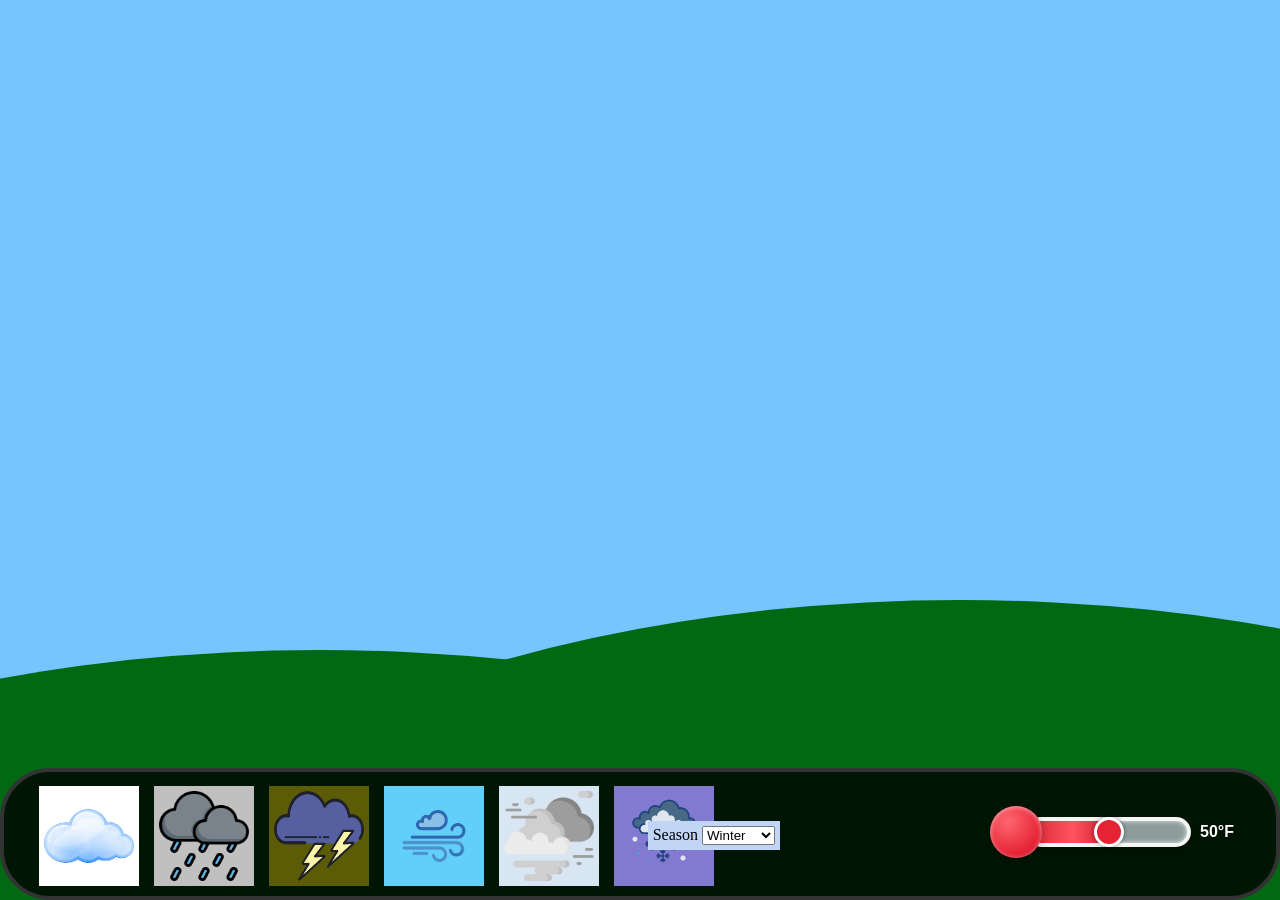
<file: index.html>
<!DOCTYPE html>
<html lang="en">

<head>
  <meta charset="UTF-8">
  <meta name="viewport" content="width=device-width, initial-scale=1.0">
  <title>weather app</title>
  <link rel="stylesheet" href="project.css">
  <script src="https://code.jquery.com/jquery-3.7.1.min.js"></script>
  <script src="project.js" defer></script>
</head>

<body>

  <div class="Weather-Panel">

    <button id="CloudButton"><img id="CloudButtonIcon" src="icons/cloud-icon.png"></img></button>

    <button id="HeavyRainButton"><img id="HeavyRainIcon" src="icons/heavyrain.png"></img></button>

    <button id="WindyButton"><img id="WindyIcon" src="icons/windy.png"></img></button>

    <button id="FoggyButton"><img id="FoggyIcon" src="icons/foggy.png"></img></button>

    <button id="StormyNightButton"><img id="StormyNightIcon" src="icons/stormynight.png"></img></button>

    <button id="FallingSnowButton"><img id="FallingSnowIcon" src="icons/snowday.png"></img></button>

    <div class="thermometer-wrapper">
      <div class="tube">
        <div class="mercury-fill" id="mercury"></div>
      </div>
      <div class="bulb" id="bulb"></div>

      <input type="range" id="tempSlider" class="thermometer-input" min="0" max="100" value="50"
        aria-label="Temperature Slider">
      <div class="readout"><span id="tempValue">50</span>°F</div>
    </div>
  </div>
  <img id="cloud1" src="cloud.png">
  <img id="cloud2" src="cloud.png">
  <img id="rain" src="rain.webp">
  <div id="fallingsnowwrapper">
    <img id="snow" src="fallingsnow.gif">
  </div>
  <img id="foggy" src="foggyclouds.PNG">
  <div class="ground"></div>
  <div class="ground2"></div>
  <div class="Season-Selector">
    <label for="seasons"> Season </label>
    <select name="seasons" id="seasons">
      <option value="winter">Winter</option>
      <option value="spring">Spring</option>
      <option value="summer">Summer</option>
      <option value="fall">Fall</option>
  </div>
</body>

</html>
</file>
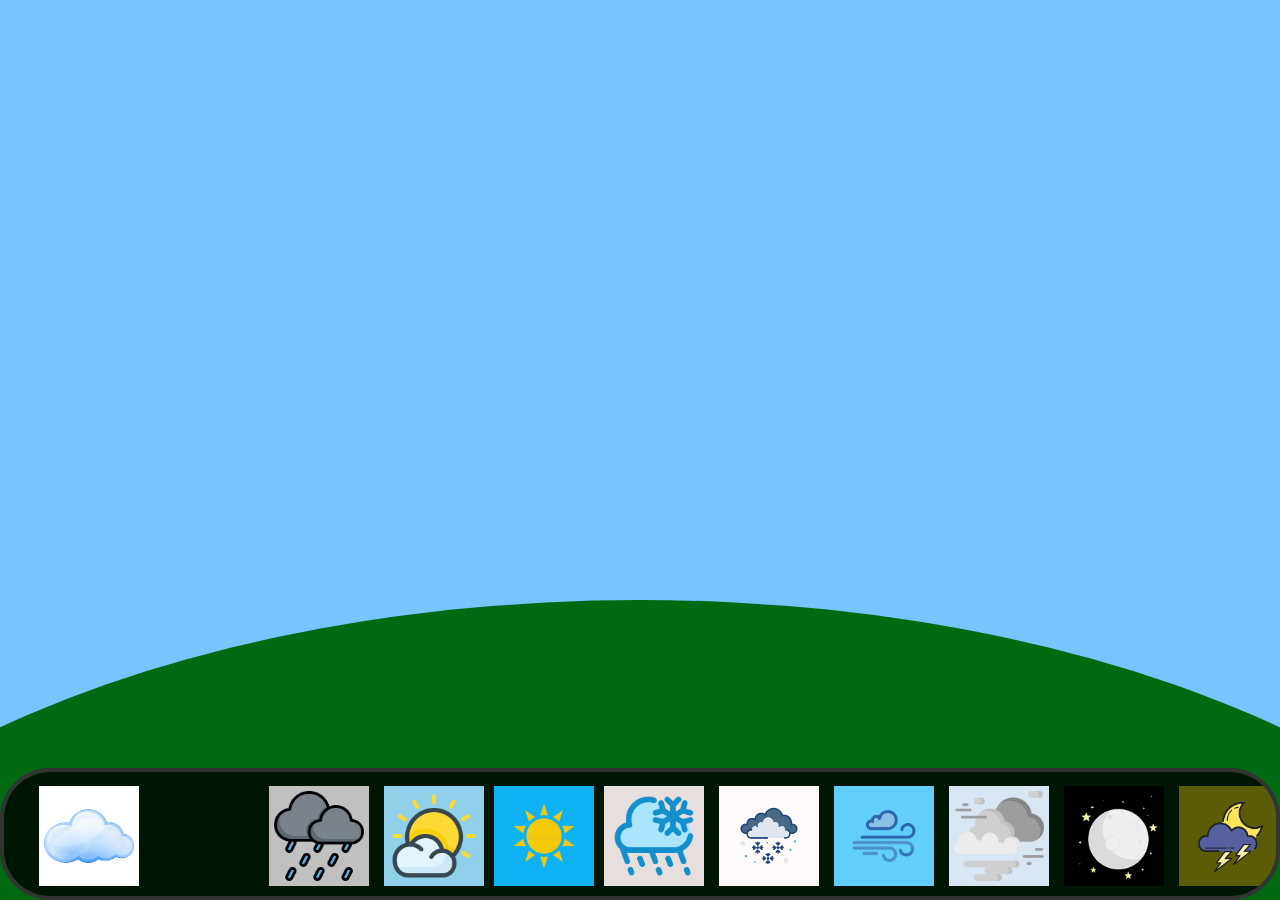
<file: Project/index.html>
<!DOCTYPE html>
<html lang="en">
<head>
    <meta charset="UTF-8">
    <meta name="viewport" content="width=device-width, initial-scale=1.0">
    <title>weather app</title>
    <link rel="stylesheet" href="project.css">
      <script src="https://code.jquery.com/jquery-3.7.1.min.js"></script>
    <script src="project.js" defer></script>
</head>
<body>

  <div class="Weather-Panel">

    <button id="CloudButton"><img id="CloudButtonIcon" src="icons/cloud-icon.png"></img></button>
  
 
    <button id="HeavyRainButton"><img id="HeavyRainIcon" src="icons/heavyrain.png"></ing></button>

    <button id="PartlyCloudyButton"><img id="PartlyCloudyIcon" src="icons/partlycloudy.png"></img></button>
    
    <button id="SunnyButton"><img id="SunnyIcon" src="icons/sunny.png"></img></button>
   
    <button id="RoughHailButton"><img id="RoughHailIcon" src="icons/roughhail.png"></img></button>

    <button id="SnowDayButton"><img id="SnowDayIcon" src="icons/snowday.png"></img></button>
  
    <button id="WindyButton"><img id="WindyIcon" src="icons/windy.png"></img></button>

    <button id="FoggyButton"><img id="FoggyIcon" src="icons/foggy.png"></img></button>
  
    <button id="ClearNightButton"><img id="ClearNightIcon" src="icons/clearnight.png"></img></button>
  

    <button id="StormyNightButton"><img id="StormyNightIcon" src="icons/stormynight.png"></img></button>

    <button id="StormyDayButton"><img id="StormyDayIcon" src="icons/stormyday.png"></img></button>
    
  
 
   
    </div>
     <img id="cloud1" src="cloud.png">
    <img id="cloud2" src="cloud.png">
    <div class="ground"></div>
</body>
</html>
</file>
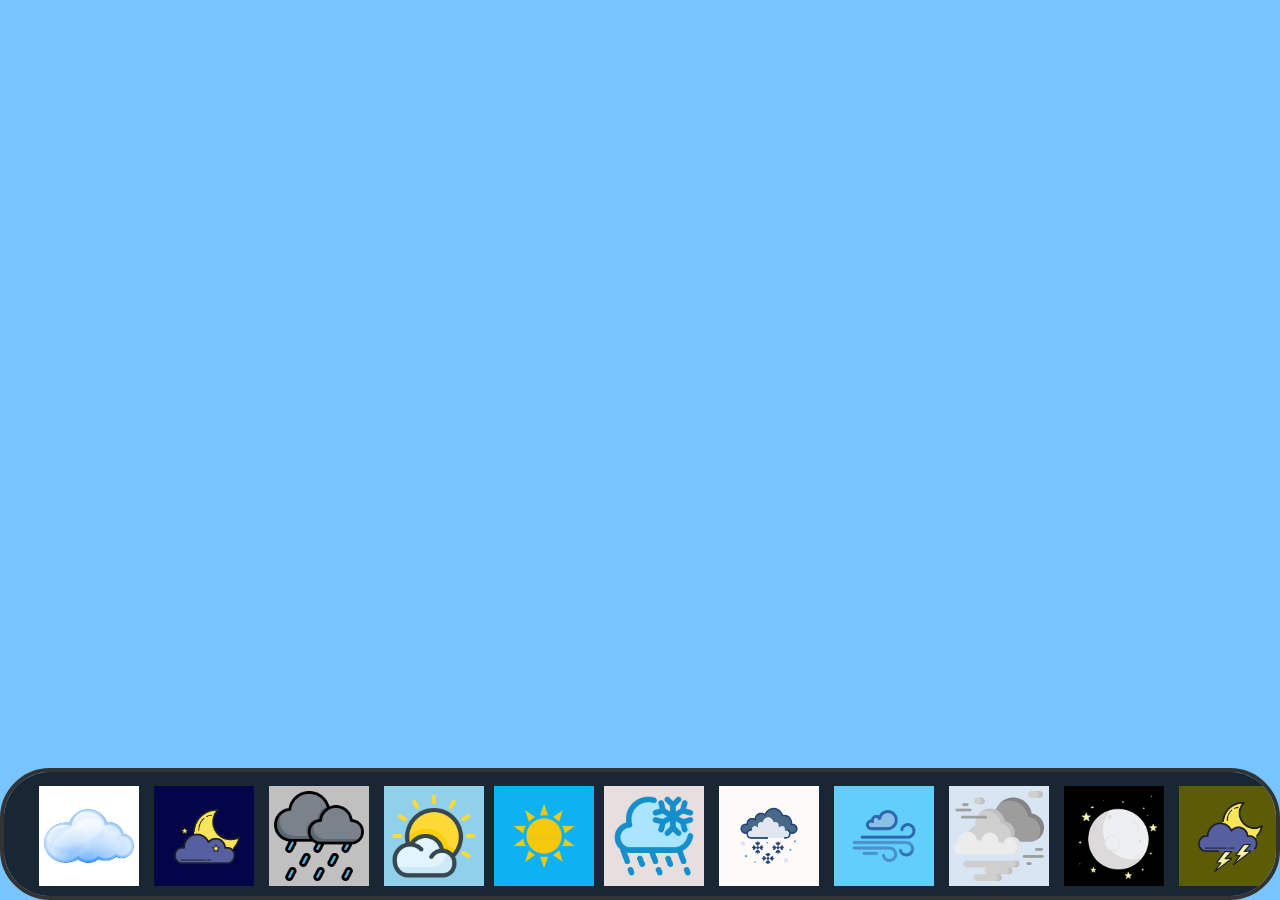
<file: Project/project.html>
<!DOCTYPE html>
<html lang="en">
<head>
    <meta charset="UTF-8">
    <meta name="viewport" content="width=device-width, initial-scale=1.0">
    <title>Weather App</title>
    <link rel="stylesheet" href="project.css">
      <script src="https://code.jquery.com/jquery-3.7.1.min.js"></script>
    <script src="project.js" defer></script>
</head>
<body>

  <div class="Weather-Panel">

    <button id="CloudButton"><img id="CloudButtonIcon" src="icons/cloud-icon.png"></img></button>
  
    <button id="CloudyNightButton"><img id="CloudyNightIcon" src="icons/cloudynight.png"></img></button>
 
    <button id="HeavyRainButton"><img id="HeavyRainIcon" src="icons/heavyrain.png"></ing></button>

    <button id="PartlyCloudyButton"><img id="PartlyCloudyIcon" src="icons/partlycloudy.png"></img></button>
    
    <button id="SunnyButton"><img id="SunnyIcon" src="icons/sunny.png"></img></button>
   
    <button id="RoughHailButton"><img id="RoughHailIcon" src="icons/roughhail.png"></img></button>

    <button id="SnowDayButton"><img id="SnowDayIcon" src="icons/snowday.png"></img></button>
  
    <button id="WindyButton"><img id="WindyIcon" src="icons/windy.png"></img></button>

    <button id="FoggyButton"><img id="FoggyIcon" src="icons/foggy.png"></img></button>
  
    <button id="ClearNightButton"><img id="ClearNightIcon" src="icons/clearnight.png"></img></button>
  
    <button id="StormyNightButton"><img id="StormyNightIcon" src="icons/stormynight.png"></img></button>

    <button id="StormyDayButton"><img id="StormyDayIcon" src="icons/stormyday.png"></img></button>

  </div>
</body>
</html>
</file>
<file: project.css>
:root {
    --snow-color: #ffffffe7
}

html, body {
    margin: 0;
    overflow-x: hidden;
}

body {
    background-color: #77c4ff;
}

body.night {
    background-color: #0b0b3b;
}

.Weather-Panel {
    position: fixed;
    left: 0;
    bottom: 0;
    gap: 12px;
    padding: 16px;
    box-sizing: border-box;
    height: 132px;
    border: 4px solid #333;
    border-radius: 50px;
    width: 100%;
    overflow-x: auto;
    background-color: rgba(0, 0, 0, 0.8);
    z-index: 100;
}


#cloud1.hidden {
    display: none;
}

#cloud2.hidden {
    display: none;
}

#cloud1 {

    position: absolute;
    width: 800px;
    height: auto;
    top: -170px;
    right: 55%;
    z-index: 1;
}

#cloud2 {

    position: absolute;
    width: 800px;
    height: auto;
    top: -140px;
    left: 50%;
    z-index: 1;
    transform: scale(-1, 1);
}

#CloudButton {
    padding: 0px;
    left: 35px;
    bottom: 10px;
    position: absolute;
    width: 100px;
    height: 100px;
    background-color: rgb(255, 255, 255);
    border: none;
    cursor: pointer;
}

#CloudButtonIcon {
    padding: 0px;
    position: absolute;
    width: 90px;
    height: 90px;
    border: none;
    bottom: 5px;
    left: 5px;
}

#CloudyNight {
    right: 10px;
    bottom: 40px;
    border-radius: 50%;
    color: white;
    z-index: 999;
}

#CloudyNightButton {
    padding: 0px;
    left: 150px;
    bottom: 30px;
    position: absolute;
    width: 100px;
    height: 100px;
    background-color: rgb(4, 4, 72);
    border: none;
    bottom: 10px;
}

#CloudyNightIcon {
    padding: 0px;
    position: absolute;
    width: 90px;
    height: 90px;
    border: none;
    bottom: 5px;
    left: 5px;
}

#RainyAfternoon {
    right: 10px;
    bottom: 40px;
    border-radius: 50%;
    color: white;
    z-index: 999;
}

#HeavyRainButton {
    padding: 0px;
    left: 150px;
    bottom: 30px;
    position: absolute;
    width: 100px;
    height: 100px;
    background-color: silver;
    border: none;
    bottom: 10px;
}

#HeavyRainIcon {
    padding: 0px;
    position: absolute;
    width: 90px;
    height: 90px;
    border: none;
    bottom: 5px;
    left: 5px;
}

#PartlyCloudy {
    right: 10px;
    bottom: 40px;
    border-radius: 50%;
    color: white;
    z-index: 999;
}

#PartlyCloudyButton {
    padding: 0px;
    left: 380px;
    bottom: 30px;
    position: absolute;
    width: 100px;
    height: 100px;
    background-color: rgb(144, 208, 234);
    border: none;
    bottom: 10px;
}

#PartlyCloudyIcon {
    padding: 0px;
    position: absolute;
    width: 90px;
    height: 90px;
    border: none;
    bottom: 5px;
    left: 5px;
}

#Sunny {
    right: 10px;
    bottom: 40px;
    border-radius: 50%;
    color: white;
    z-index: 999;
}

#SunnyButton {
    padding: 0px;
    left: 490px;
    bottom: 30px;
    position: absolute;
    width: 100px;
    height: 100px;
    background-color: rgb(14, 178, 243);
    border: none;
    bottom: 10px;
}

#SunnyIcon {
    padding: 0px;
    position: absolute;
    width: 90px;
    height: 90px;
    border: none;
    bottom: 5px;
    left: 5px;
}

#RoughHail {
    right: 10px;
    bottom: 40px;
    border-radius: 50%;
    color: white;
    z-index: 999;
}

#RoughHailButton {
    padding: 0px;
    left: 600px;
    bottom: 30px;
    position: absolute;
    width: 100px;
    height: 100px;
    background-color: rgb(231, 222, 222);
    border: none;
    bottom: 10px;
}

#RoughHailIcon {
    padding: 0px;
    position: absolute;
    width: 90px;
    height: 90px;
    border: none;
    bottom: 5px;
    left: 5px;
}

#SnowDay {
    right: 10px;
    bottom: 40px;
    border-radius: 50%;
    color: white;
    z-index: 999;
}

#SnowDayButton {
    padding: 0px;
    left: 265px;
    bottom: 30px;
    position: absolute;
    width: 100px;
    height: 100px;
    background-color: snow;
    border: none;
    bottom: 10px;
}

#SnowDayIcon {
    padding: 0px;
    position: absolute;
    width: 90px;
    height: 90px;
    border: none;
    bottom: 5px;
    left: 5px;
}

#Windy {
    right: 10px;
    bottom: 40px;
    border-radius: 50%;
    color: white;
    z-index: 999;
}

#WindyButton {
    padding: 0px;
    left: 380px;
    bottom: 30px;
    position: absolute;
    width: 100px;
    height: 100px;
    background-color: rgb(98, 207, 250);
    border: none;
    bottom: 10px;
}

#WindyIcon {
    padding: 0px;
    position: absolute;
    width: 90px;
    height: 90px;
    border: none;
    bottom: 5px;
    left: 5px;
}

#FoggyButton {
    padding: 0px;
    left: 495px;
    bottom: 30px;
    position: absolute;
    width: 100px;
    height: 100px;
    background-color: rgb(216, 230, 244);
    border: none;
    bottom: 10px;
}

#FoggyIcon {
    padding: 0px;
    position: absolute;
    width: 90px;
    height: 90px;
    border: none;
    bottom: 5px;
    left: 5px;
}

#ClearNight {
    right: 10px;
    bottom: 40px;
    border-radius: 50%;
    color: white;
    z-index: 999;
}

#ClearNightButton {
    padding: 0px;
    left: 1060px;
    bottom: 30px;
    position: absolute;
    width: 100px;
    height: 100px;
    background-color: black;
    border: none;
    bottom: 10px;
}

#ClearNightIcon {
    padding: 0px;
    position: absolute;
    width: 90px;
    height: 90px;
    border: none;
    bottom: 5px;
    left: 5px;
}

#StormyNight {
    right: 10px;
    bottom: 40px;
    border-radius: 50%;
    color: white;
    z-index: 999;
}

#StormyNightButton {
    padding: 0px;
    left: 265px;
    bottom: 30px;
    position: absolute;
    width: 100px;
    height: 100px;
    background-color: rgb(92, 92, 6);
    border: none;
    bottom: 10px;
}

#StormyNightIcon {
    padding: 0px;
    position: absolute;
    width: 90px;
    height: 90px;
    border: none;
    bottom: 5px;
    left: 5px;
}

#FallingSnowButton {
    padding: 0px;
    left: 610px;
    bottom: 30px;
    position: absolute;
    width: 100px;
    height: 100px;
    background-color: rgb(130, 121, 209);
    border: none;
    bottom: 10px;
}

#FallingSnowIcon {
    padding: 0px;
    position: absolute;
    width: 100px;
    height: 100px;
    border: none;
    bottom: 5px;
    left: 0px;
}

#fallingsnowwrapper img {
    width: 100%;
    height: 100%;
}

#StormyDay {
    right: 10px;
    bottom: 40px;
    border-radius: 50%;
    color: white;
    z-index: 999;
}

#StormyDayButton {
    padding: 0px;
    left: 1290px;
    bottom: 30px;
    position: absolute;
    width: 100px;
    height: 100px;
    background-color: rgb(183, 183, 96);
    border: none;
    bottom: 10px;
}

#StormyDayIcon {
    padding: 0px;
    position: absolute;
    width: 90px;
    height: 90px;
    border: none;
    bottom: 5px;
    left: 5px;
}

#CloudButton.active {
    background-color: rgb(215, 191, 191);
}

@keyframes thawing {
    0% {
        background-color: var(--animation-start-color, #ffffff00);
    }

    100% {
        background-color: #006912;
    }
}

.ground {
    background-color: #006912;
    position: fixed;
    bottom: -700px;
    right: -50%;
    width: 150%;
    height: 1000px;
    border-radius: 50%;
    z-index: -1;
}

.ground2.temperate {
    background-color: #006912;
    animation-name: thawing;
    animation-duration: 4s;
}

.ground.temperate {
    background-color: #006912;
    animation-name: thawing;
    animation-duration: 4s;
}

.ground2 {
    position: fixed;
    bottom: -750px;
    left: -50%;
    width: 150%;
    height: 1000px;
    background-color: #006912;
    border-radius: 50%;
    z-index: -1;
}

@keyframes thawing {
    0% {
        background-color: var(--animation-start-color, #ffffff);
    }

    100% {
        background-color: #006912;
    }
}

.thermometer-wrapper {
    position: fixed;
    right: 24px;
    bottom: 30px;
    width: 270px;
    height: 76px;
    z-index: 20;
}


.tube {
    position: absolute;
    top: 23px;
    left: 40px;
    width: 165px;
    height: 30px;
    box-sizing: border-box;
    overflow: hidden;
    border: 4px solid rgba(255, 255, 255, 0.9);
    border-radius: 15px;
    background: rgba(235, 248, 255, 0.6);
    box-shadow: 0 2px 8px rgba(0, 0, 0, 0.25), inset 0 0 5px rgba(255, 255, 255, 0.8);
}

.ground.dried {
    background-color: #E4DC8A;
    animation-name: drying;
    animation-duration: 4s;
}

.ground2.dried {
    background-color: #E4DC8A;
    animation-name: drying;
    animation-duration: 4s;
}

@keyframes drying {
    0% {
        background-color: var(--animation-start-color, #006912);
    }

    100% {
        background-color: #E4DC8A;
    }

}

.ground.cold {
    background-color: #ffffff;
    animation-name: snowing;
    animation-duration: 4s;
}

.ground2.cold {
    background-color: #ffffff;
    animation-name: snowing;
    animation-duration: 4s;
}

@keyframes snowing {
    0% {
        background-color: var(--animation-start-color, #006912);
    }

    100% {
        background-color: #ffffff;
    }

}

.mercury-fill.cold {
    background: linear-gradient(90deg, #2789d9, #53e2ff 55%, #1da7c9);
}

.bulb.cold {
    background: linear-gradient(90deg, #2789d9, #178ea6 55%, #1da7c9);
}

.thermometer-input.cold::-webkit-slider-thumb {
    background: #2789d9;

}

.mercury-fill {
    position: absolute;
    top: 0;
    bottom: 0;
    left: 0;
    width: 50%;
    border-radius: 11px 0 0 11px;
    background: linear-gradient(90deg, #d92736, #ff5360 55%, #c91d2b);
    box-shadow: 0 0 8px rgba(255, 45, 59, 0.55);
}

.bulb {
    position: absolute;
    top: 12px;
    left: 4px;
    width: 52px;
    height: 52px;
    box-sizing: border-box;
    border-radius: 50%;
    background: radial-gradient(circle at 35% 30%, #ff6570, #e52334 68%, #b91929);
    box-shadow: 0 2px 8px rgba(0, 0, 0, 0.25), inset 0 1px 5px rgba(255, 255, 255, 0.55);
}

.thermometer-input {
    position: absolute;
    top: 23px;
    left: 40px;
    width: 165px;
    height: 30px;
    margin: 0;
    writing-mode: horizontal-tb;
    direction: ltr;
    appearance: none;
    background: transparent;
    cursor: pointer;
    z-index: 2;
}

.thermometer-input::-webkit-slider-runnable-track {
    width: 100%;
    height: 100%;
    background: transparent;
}

.thermometer-input::-webkit-slider-thumb {
    width: 30px;
    height: 30px;
    appearance: none;
    border: 3px solid #fff;
    border-radius: 50%;
    background: #e52334;
    box-shadow: 0 0 4px rgba(0, 0, 0, 0.45);
}


.thermometer-input:focus-visible {
    outline: 2px solid #1e3a8a;
    outline-offset: 3px;
}

.readout {
    position: absolute;
    top: 50%;
    left: 214px;
    color: #fff;
    font: 700 16px/1.2 Arial, sans-serif;
    text-shadow: 0 1px 3px rgba(0, 0, 0, 0.7);
    transform: translateY(-50%);
}

.Season-Selector {
    position: absolute;
    bottom: 50px;
    right: 500px;
    z-index: 1000;
    background-color: #c1d5f6;
    padding: 5px;
}

#rain.hidden {
    display: none;
}

#rain {
    position: absolute;
    width: 99%;
    height: 82%;
    z-index: 0;
}

.ground.summer,
.ground2.summer {
    background-color: #E4DC8A;
}
#snow.hidden {
    display: none;
}

#snow.active {
    display: flex;
}

#foggy.hidden {
    display: none;
}

#foggy.active {
    display: flex;
}

#foggy {
    padding: 0;
    position: absolute;
    width: 100%;
    height: 140%;
    margin: 0;
    bottom: 0px;
    z-index: 0;
}
</file>
<file: Project/project.css>
body {
    background-color: #77c4ff;
}
body.night {background-color: #0b0b3b;}

.Weather-Panel {
    position: fixed;
    left: 0;
    bottom: 0;
    gap: 12px;
    padding: 16px;
    box-sizing: border-box;
    height: 132px;
    border: 4px solid #333;
    border-radius: 50px;
    width: 100%;
    overflow-x: auto;
    background-color: rgba(0, 0, 0, 0.8);
}


#cloud1.hidden {
       display:none;
}
#cloud2.hidden {
       display:none;
}
#cloud1 {

    position: absolute;
    width: 800px;
    height: auto;
   top: -170px;
   right: 55%;
   z-index: 1;
}
#cloud2 {

    position: absolute;
    width: 800px;
    height: auto;
   top: -140px;
   left: 50%;
z-index: 0;
transform: scale(-1, 1);
}
#CloudButton {
    padding: 0px;
    left: 35px;
    bottom: 10px;
    position: absolute;
    width: 100px;
    height: 100px;
    background-color: rgb(255, 255, 255);
    border: none;
    cursor: pointer;
}
#CloudButtonIcon {
    padding :0px;
    position: absolute;
    width: 90px;
    height: 90px;
    border: none;
    bottom:5px;
    left:5px;
}
#CloudyNight {
    right: 10px;
    bottom: 40px;
    border-radius: 50%;
    color:white;
    z-index: 999;
}
#CloudyNightButton {
    padding: 0px;
    left: 150px;
    bottom: 30px;
    position: absolute;
    width: 100px;
    height: 100px;
    background-color: rgb(4, 4, 72);
    border: none;
    bottom: 10px;
}
#CloudyNightIcon {
    padding :0px;
    position: absolute;
    width: 90px;
    height: 90px;
    border: none;
    bottom:5px;
    left:5px;
}
#RainyAfternoon {
    right: 10px;
    bottom: 40px;
    border-radius: 50%;
    color:white;
    z-index: 999;
}
#HeavyRainButton {
    padding: 0px;
    left: 265px;
    bottom: 30px;
    position: absolute;
    width: 100px;
    height: 100px;
    background-color: silver;
    border: none;
    bottom: 10px;
}
#HeavyRainIcon {
    padding :0px;
    position: absolute;
    width: 90px;
    height: 90px;
    border: none;
    bottom:5px;
    left:5px;
}

#PartlyCloudy {
    right: 10px;
    bottom: 40px;
    border-radius: 50%;
    color:white;
    z-index: 999;
}
#PartlyCloudyButton {
    padding: 0px;
    left: 380px;
    bottom: 30px;
    position: absolute;
    width: 100px;
    height: 100px;
    background-color: rgb(144, 208, 234);
    border: none;
    bottom: 10px;
}
#PartlyCloudyIcon {
    padding :0px;
    position: absolute;
    width: 90px;
    height: 90px;
    border: none;
    bottom:5px;
    left:5px;
}

#Sunny {
    right: 10px;
    bottom: 40px;
    border-radius: 50%;
    color:white;
    z-index: 999;
}
#SunnyButton {
    padding: 0px;
    left: 490px;
    bottom: 30px;
    position: absolute;
    width: 100px;
    height: 100px;
    background-color: rgb(14, 178, 243);
    border: none;
    bottom: 10px;
}
#SunnyIcon {
    padding :0px;
    position: absolute;
    width: 90px;
    height: 90px;
    border: none;
    bottom:5px;
    left:5px;
}

#RoughHail {
    right: 10px;
    bottom: 40px;
    border-radius: 50%;
    color:white;
    z-index: 999;
}
#RoughHailButton {
    padding: 0px;
    left: 600px;
    bottom: 30px;
    position: absolute;
    width: 100px;
    height: 100px;
    background-color: rgb(231, 222, 222);
    border: none;
    bottom: 10px;
}
#RoughHailIcon {
    padding :0px;
    position: absolute;
    width: 90px;
    height: 90px;
    border: none;
    bottom:5px;
    left:5px;
}

#SnowDay {
    right: 10px;
    bottom: 40px;
    border-radius: 50%;
    color:white;
    z-index: 999;
}
#SnowDayButton {
    padding: 0px;
    left: 715px;
    bottom: 30px;
    position: absolute;
    width: 100px;
    height: 100px;
    background-color: snow;
    border: none;
    bottom: 10px;
}
#SnowDayIcon {
    padding :0px;
    position: absolute;
    width: 90px;
    height: 90px;
    border: none;
    bottom:5px;
    left:5px;
}

#Windy {
    right: 10px;
    bottom: 40px;
    border-radius: 50%;
    color:white;
    z-index: 999;
}
#WindyButton {
    padding: 0px;
    left: 830px;
    bottom: 30px;
    position: absolute;
    width: 100px;
    height: 100px;
    background-color: rgb(98, 207, 250);
    border: none;
    bottom: 10px;
}
#WindyIcon {
    padding :0px;
    position: absolute;
    width: 90px;
    height: 90px;
    border: none;
    bottom:5px;
    left:5px;
}

#Foggy {
    right: 10px;
    bottom: 40px;
    border-radius: 50%;
    color:white;
    z-index: 999;
}
#FoggyButton {
    padding: 0px;
    left: 945px;
    bottom: 30px;
    position: absolute;
    width: 100px;
    height: 100px;
    background-color: rgb(216, 230, 244);
    border: none;
    bottom: 10px;
}
#FoggyIcon {
    padding :0px;
    position: absolute;
    width: 90px;
    height: 90px;
    border: none;
    bottom:5px;
    left:5px;
}

#ClearNight {
    right: 10px;
    bottom: 40px;
    border-radius: 50%;
    color:white;
    z-index: 999;
}
#ClearNightButton {
    padding: 0px;
    left: 1060px;
    bottom: 30px;
    position: absolute;
    width: 100px;
    height: 100px;
    background-color: black;
    border: none;
    bottom: 10px;
}
#ClearNightIcon {
    padding :0px;
    position: absolute;
    width: 90px;
    height: 90px;
    border: none;
    bottom:5px;
    left:5px;
}

#StormyNight {
    right: 10px;
    bottom: 40px;
    border-radius: 50%;
    color:white;
    z-index: 999;
}
#StormyNightButton {
    padding: 0px;
    left: 1175px;
    bottom: 30px;
    position: absolute;
    width: 100px;
    height: 100px;
    background-color: rgb(92, 92, 6);
    border: none;
    bottom: 10px;
}
#StormyNightIcon {
    padding :0px;
    position: absolute;
    width: 90px;
    height: 90px;
    border: none;
    bottom:5px;
    left:5px;
}

#StormyDay {
    right: 10px;
    bottom: 40px;
    border-radius: 50%;
    color:white;
    z-index: 999;
}
#StormyDayButton {
    padding: 0px;
    left: 1290px;
    bottom: 30px;
    position: absolute;
    width: 100px;
    height: 100px;
    background-color: rgb(183, 183, 96);
    border: none;
    bottom: 10px;
}
#StormyDayIcon {
    padding :0px;
    position: absolute;
    width: 90px;
    height: 90px;
    border: none;
    bottom:5px;
    left:5px;
}
#CloudButton.active {
background-color: rgb(150, 43, 43);
}
.ground {
    position: fixed;
    bottom: -700px;
    right: -25%;
    width: 150%;
    height: 1000px;
    background-color: #006912;
    border-radius: 50%;
    z-index: -1;
  }
</file>
